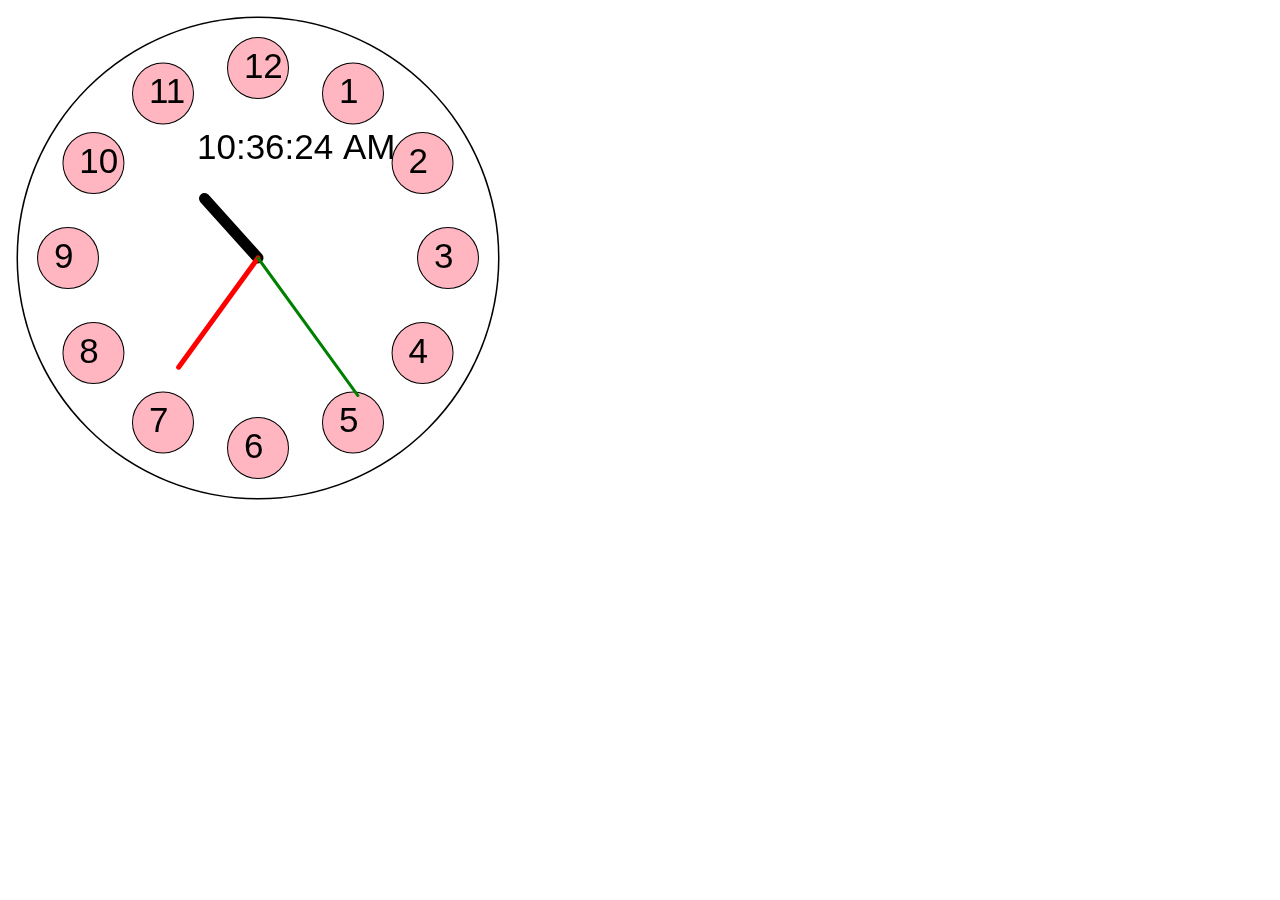
<file: clock canvas/index.html>
<!DOCTYPE html>
<html lang="en">
<head>
    <meta charset="UTF-8">
    <meta name="viewport" content="width=device-width, initial-scale=1.0">
    <title>Document</title>
</head>
<body>
    <script src='script.js'></script>
</body>
</html>
</file>
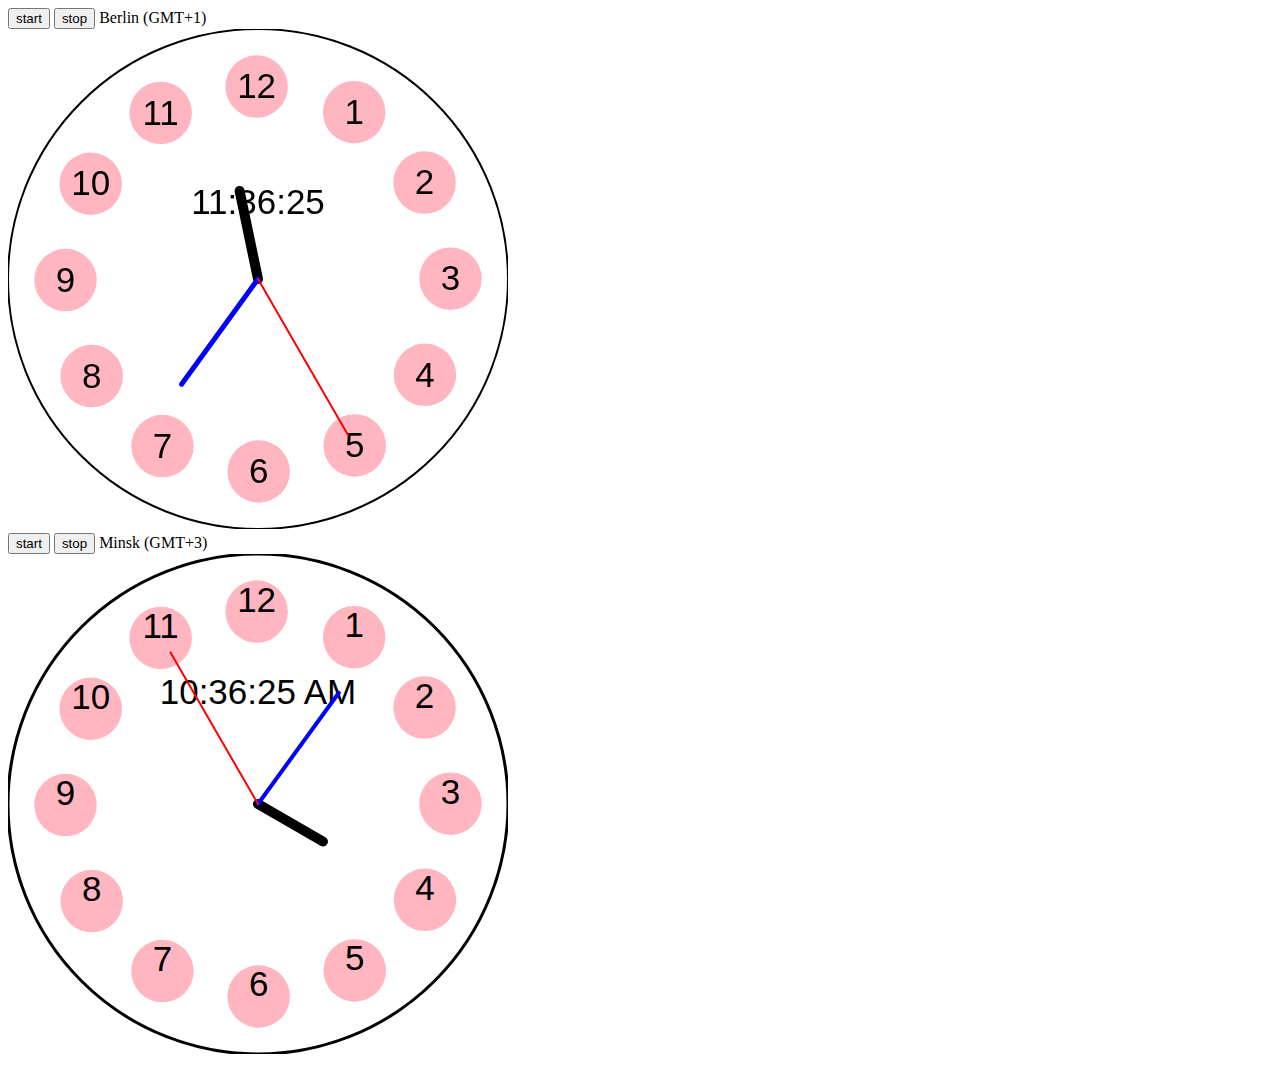
<file: clock mvc/index.html>
<!DOCTYPE html>
<html lang="en">
<head>
    <meta charset="UTF-8">
    <meta name="viewport" content="width=device-width, initial-scale=1.0">
    <title>Document</title>
</head>
<body>
    <div id = "canvas">
        <div id = "container1">
            <div>
            <button class = "start">start</button>
            <button class = "stop">stop</button>
            <span class = "Berlin">Berlin (GMT+1)</span>
            </div>
            <div class="clock">
            </div>
        </div>
    </div>
    <div id = "svg">
        <div id = "container2">
            <div>
            <button class = "start">start</button>
            <button class = "stop">stop</button>
            <span class = "Minsk">Minsk (GMT+3)</span>
            </div>
            <div class="clock">
            </div>
        </div>
    </div>    
    <script type="module" src="clockCreation.js"></script>
</body>
</html>
</file>
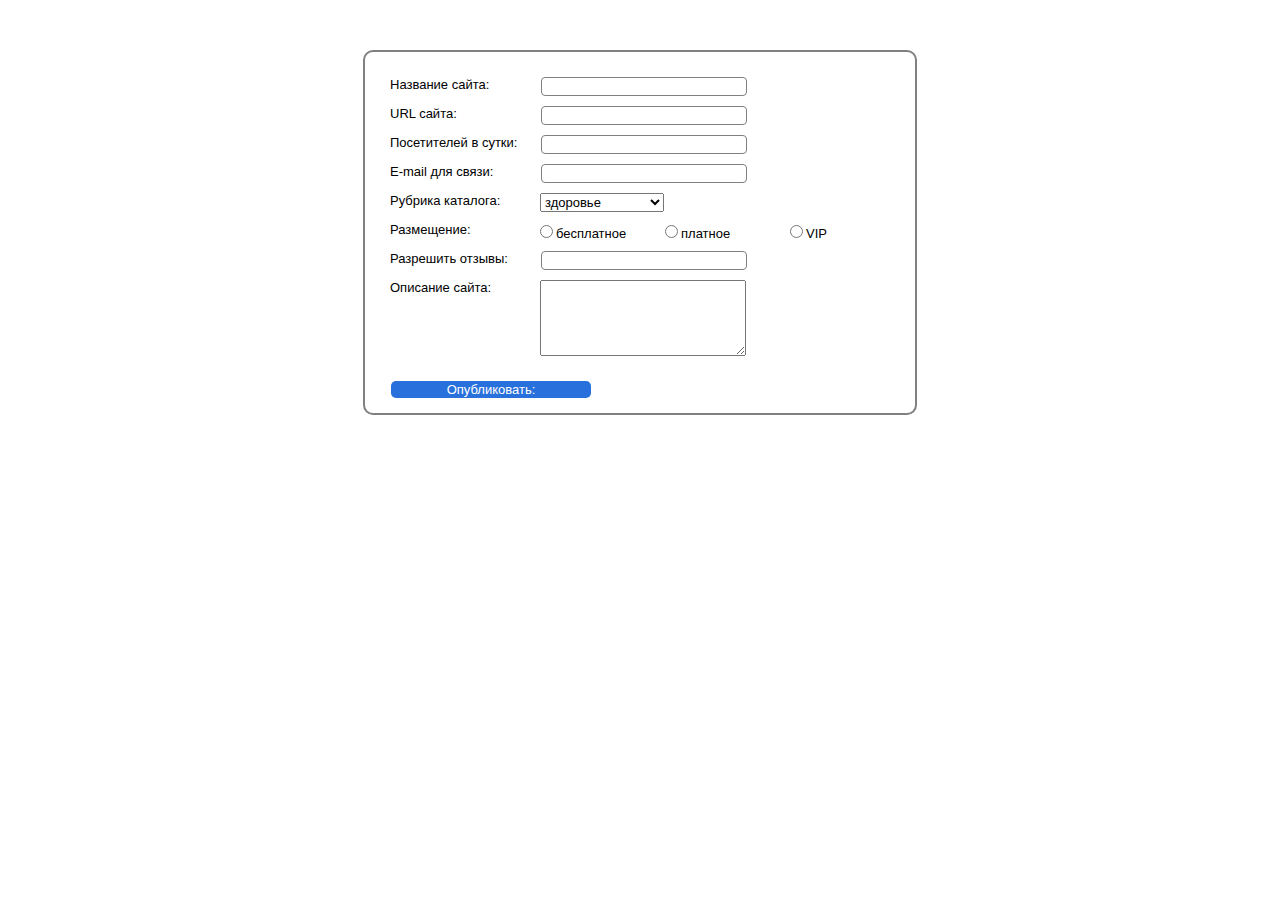
<file: form validation/index.html>
<!DOCTYPE html>
 <html lang="en">
 <head>
   <meta charset="UTF-8">
   <meta name="viewport" content="width=device-width, initial-scale=1.0">
   <link rel="stylesheet" href="style.css">
   <title>Form</title>
 </head>
 <body>
   <form id="form1" action="http://fe.it-academy.by/TestForm.php" method= "POST" name="form1"></form>

   <script src="main.js"></script>
   <script src="validation.js"></script>
 </body>
 </html>
</file>
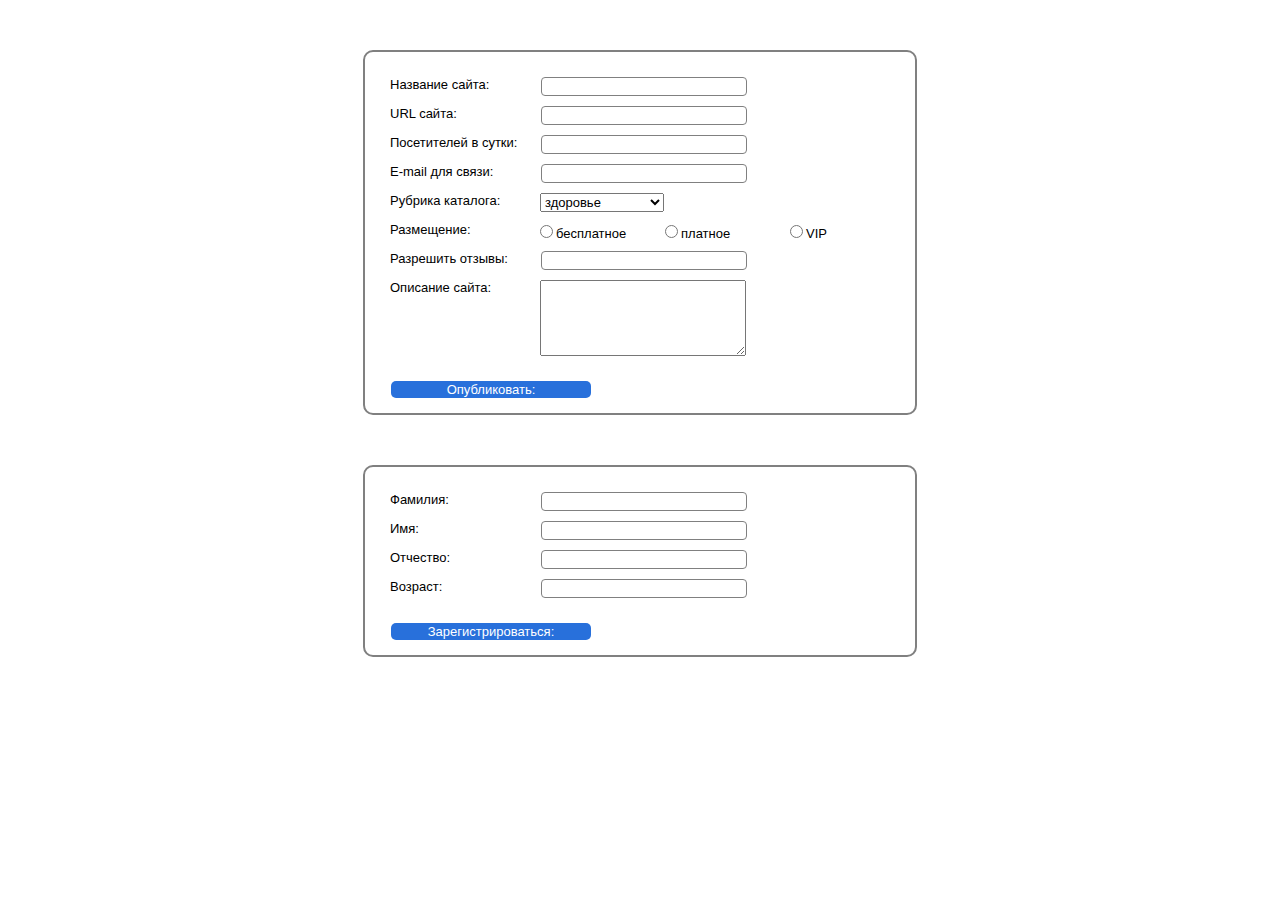
<file: form/index.html>
<!DOCTYPE html>
 <html lang="en">
 <head>
   <meta charset="UTF-8">
   <meta name="viewport" content="width=device-width, initial-scale=1.0">
   <link rel="stylesheet" href="style.css">
   <title>Form</title>
 </head>
 <body>
   <form id="form1" action="http://fe.it-academy.by/TestForm.php" method= "POST" name="form1"></form>
   <form id="form2" action="http://fe.it-academy.by/TestForm.php" method= "POST" name="form2"></form>

   <script src="main.js"></script>
 </body>
 </html>
</file>
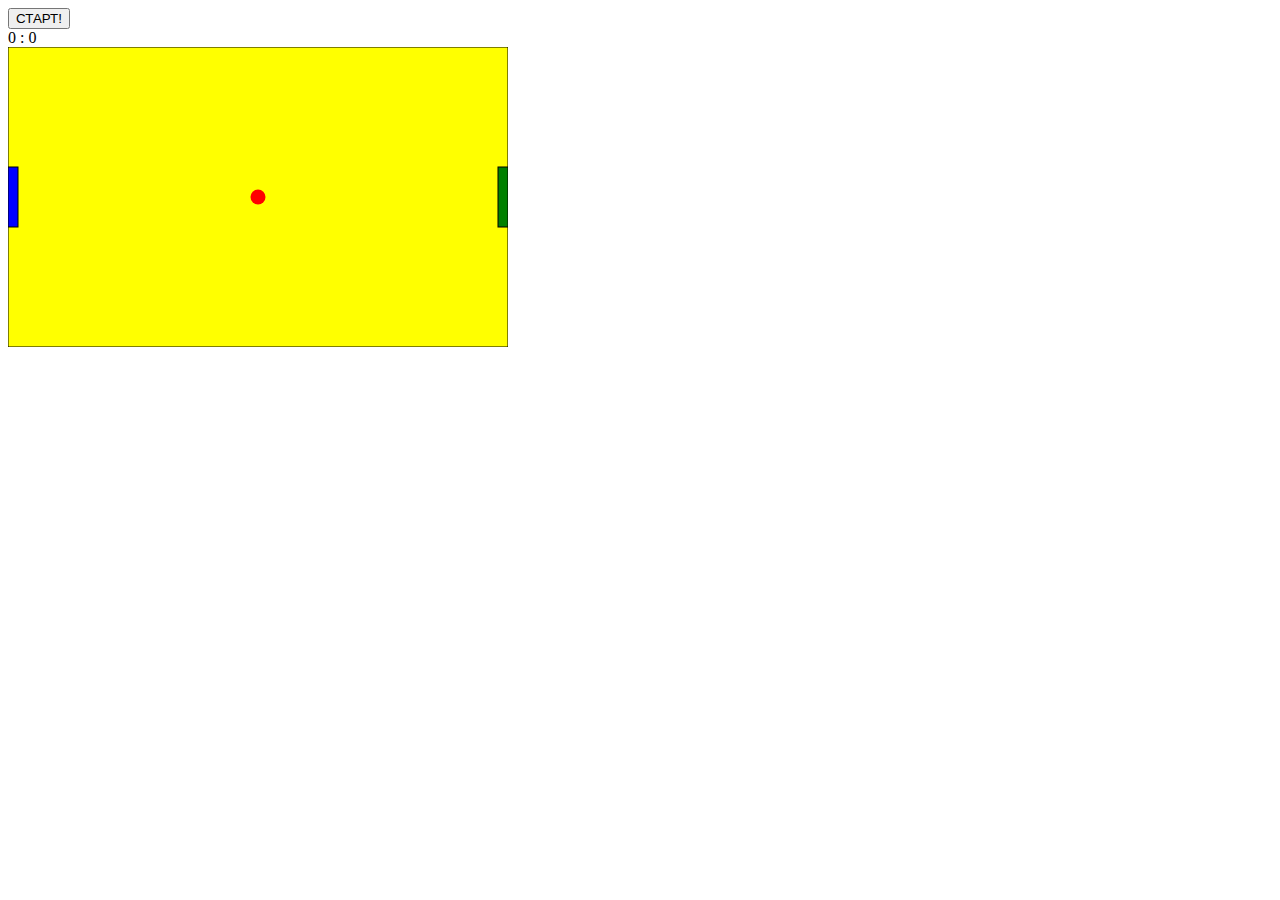
<file: tennis/index.html>
<!DOCTYPE html>
<html lang="en">
<head>
  <meta charset="UTF-8">
  <meta name="viewport" content="width=device-width, initial-scale=1.0">
  <title>tennis</title>
</head>
<body>
  <button id="start">СТАРТ!</button>
  <div class="score">
    <span id='player1'>0</span> : <span id='player2'>0</span>
  </div>
  <canvas id="canvas"></canvas>
  <script src="tennis.js"></script>
</body>
</html>
</file>
<file: form validation/style.css>
*{
  font-family: 'Open Sans', sans-serif;
  font-size: 13px;
}
   
form {
  width: 500px;
  border: 2px solid grey;
  border-radius: 10px;
  margin: 50px auto 50px auto;
  padding: 25px;
}
    
div { 
  display: flex;
  margin-bottom: 10px;
}
input {
  border: 1px solid grey;
  border-radius: 4px;
}
div>input{
  display: inline-block;
  width: 200px;
  margin-left: 1px;
}
div label input{
  margin-left: 25px;
}
label{
  display: inline-block;
  width: 150px;
}
select {
  position: relative;
  box-sizing: border-box;
}
textarea{
  display: inline-block;
  width: 200px;
  min-height: 70px;
  max-height: 200px;
  max-width: 200px;
  min-width: 100px;
}
input[type="submit"]{
  margin-top: 15px;
  margin-bottom: -20px;
  background-color: #2870db;
  border: none;
  border-radius: 5px;
  color: white;
  text-decoration: none;
  transition: opacity .25s ease-in-out;
}
input[type="submit"]:hover{
  opacity: 0.8;
}

/* Validation css */

.form-control input:focus {
  border-color: #2870db;
}
.success{
	border-color: #9EE279;
}
.error{
  border-color: #FF5964;
}
.error-text{
  margin-left: 10px;
  font-size: 10px;
}
</file>
<file: form/style.css>
*{
    font-family: 'Open Sans', sans-serif;
     font-size: 13px;
}
   
form {
    width: 500px;
    border: 2px solid grey;
    border-radius: 10px;
    margin: 50px auto 50px auto;
    padding: 25px;
}
    
div { 
    display: flex;
    margin-bottom: 10px;
}
input {
  border: 1px solid grey;
  border-radius: 4px;
}
div>input{
  display: inline-block;
  width: 200px;
  margin-left: 1px;
}
div label input{
  margin-left: 25px;
}
label{
  display: inline-block;
  width: 150px;
}
select {
    position: relative;
    box-sizing: border-box;
}
textarea{
    display: inline-block;
    width: 200px;
    min-height: 70px;
    max-height: 200px;
    max-width: 200px;
    min-width: 100px;
}
input[type="submit"]{
  margin-top: 15px;
  margin-bottom: -20px;
  background-color: #2870db;
  border: none;
  border-radius: 5px;
  color: white;
  text-decoration: none;
  transition: opacity .25s ease-in-out;
}
input[type="submit"]:hover{
  opacity: 0.8;
}

/* Validation css */

.form-control input:focus {
  border-color: #2870db;
}
.success{
	border-color: #9EE279;
}

.error{
  border-color: #FF5964;
}
.error-text{
  
  margin-left: 10px;
  font-size: 10px;
}
</file>
